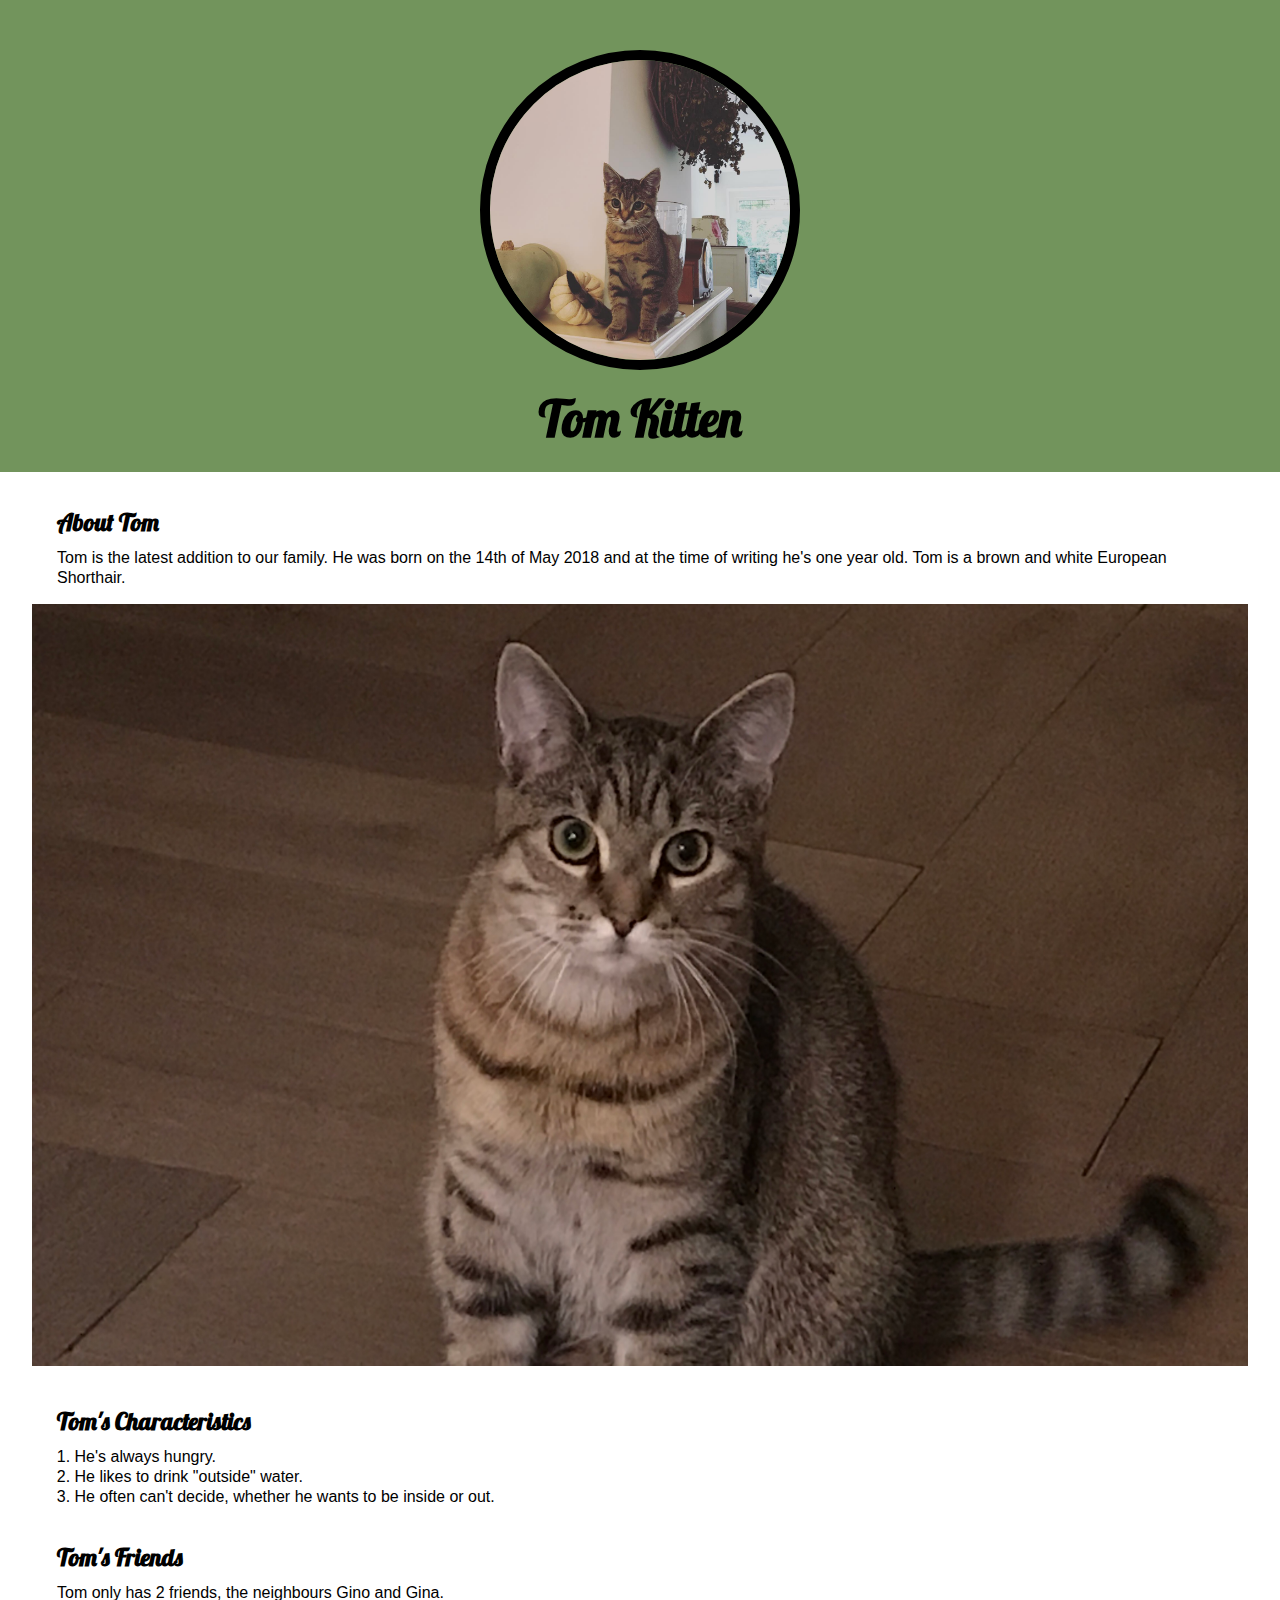
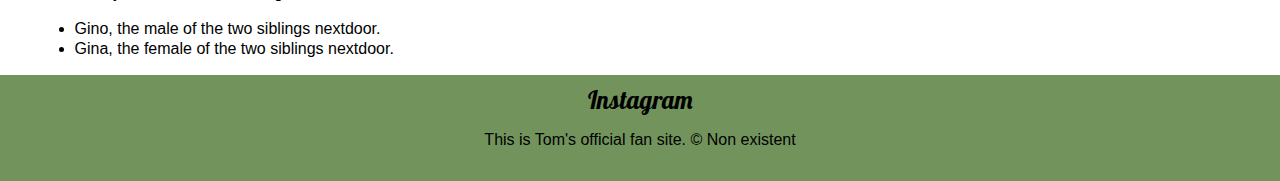
<file: index.html>
<!DOCTYPE html>
<html>
<head>
	<title>The Tale of Tom Kitten</title>
	<link href="https://fonts.googleapis.com/css?family=Lobster&display=swap" rel="stylesheet"> 
	<link rel="stylesheet" type="text/css" href="css/Tom.css"></link>
	<link rel="icon" href="img/tom-avatar.jpg"> 
</head>
<body>
	<!-- header element-->
	<header>
		<img src="img/tom-avatar.jpg" style="">
		<h1>Tom Kitten</h1>
	</header>

	<!-- main elemnent -->
	<main>
		<h2>About Tom</h2>
		<p>Tom is the latest addition to our family. 
		He was born on the 14th of May 2018 and at the time of writing he's one year old. 
		Tom is a brown and white European Shorthair.</p>
		<img src="img/TomBanner.jpg">


    	<!-- Characteristics -->
    	<h2>Tom's Characteristics</h2>
    	<ol>
    		<li>He's always hungry.</li>
    		<li>He likes to drink "outside" water.</li>
    		<li>He often can't decide, whether he wants to be inside or out.</li>
    	</ol>

    	<!-- Friends -->
    	<h2>Tom's Friends</h2>
    	<p>Tom only has 2 friends, the neighbours Gino and Gina.</p>
    	<ul>
    		<li>Gino, the male of the two siblings nextdoor.</li>
    		<li>Gina, the female of the two siblings nextdoor.</li>
    	</ul>
	</main>

	<!-- Footer element -->
	<footer>
		<a target="_blank" href="https://www.instagram.com/thetaleoftomkitten/">Instagram</a>
		<p>This is Tom's official fan site. &copy; Non existent</p>
	</footer>
</body>
</html>
</file>
<file: css/Tom.css>
body{
	margin: 0;
	font-family: 'Charcoal', sans-serif;
	line-height: 20px;
}

header{
	background-color: #72945c;
	text-align: center;
	padding-top: 50px;
	padding-bottom: 10px;
}

h1, h2, a{
	font-family: 'lobster', sans-serif;
}


header h1{
	font-size: 50px;
}

header img{
	border-radius: 175px;
	width: 300px;
	border: 10px solid;
}

main{
	max-width: 95%;
	margin: 0 auto;
}


main img{
	max-width: 100%;
}

main h2, p{
	padding-left:  25px;
	padding-right: 25px;
}

main ol, ul{
	padding-left: 3.5%;
}

footer{
	background-color: #72945c;
	padding: 15px;
	text-align: center;
}

a:link, a:visited {
	color: black;
	text-decoration: none;
	font-size: 25px;
}

a:hover, a:active {
  color: #0083A4;
}

h2{
	margin: 40px 0 10px
}
</file>
